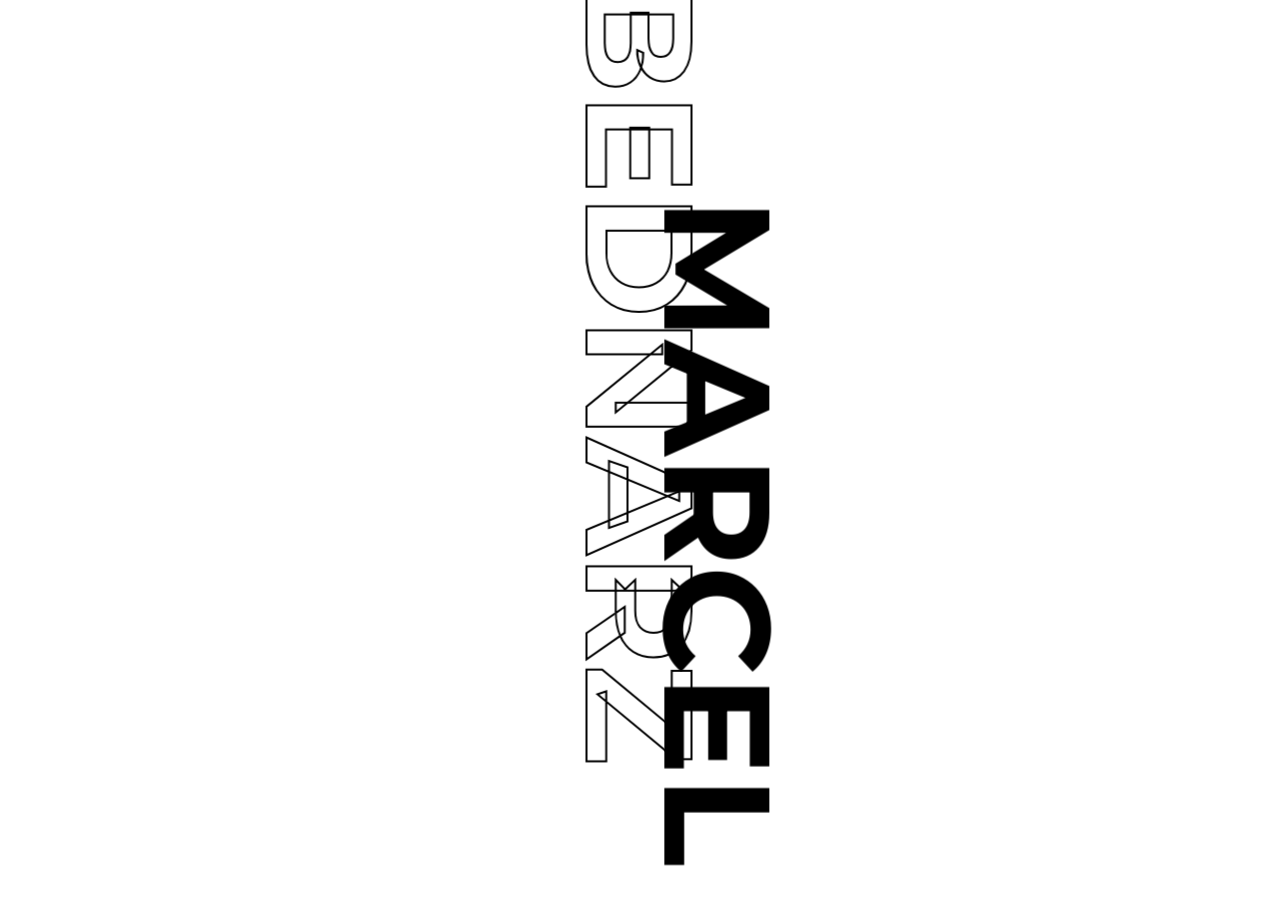
<file: my-website/build/index.html>
<!DOCTYPE html>
<html lang="en">
  <head>
    <meta charset="utf-8" />
    <link rel="shortcut icon" href="./favicon.ico" />
    <meta name="viewport" content="width=device-width,initial-scale=1" />
    <meta name="theme-color" content="#000000" />
    <meta
      name="description"
      content="Marcel Bednarz - Junior Frontend Developer - My Portfolio. Check out my projets!"
    />
    <meta name="google-site-verification" content="gtiJFZhA_EyjEY2fJ73P3QuZ0Ri4jzKiY-fl8Wqjdy8" />
    <link rel="manifest" href="/manifest.json" />
    <title>Marcel Bednarz - Portfolio</title>
    <link href="./static/css/main.34ed1154.chunk.css" rel="stylesheet" />
  </head>
  <body>
    <noscript>You need to enable JavaScript to run this app.</noscript>
    <div id="root"></div>
    <script>
      !(function (l) {
        function e(e) {
          for (var r, t, n = e[0], o = e[1], u = e[2], f = 0, i = []; f < n.length; f++)
            (t = n[f]), p[t] && i.push(p[t][0]), (p[t] = 0);
          for (r in o) Object.prototype.hasOwnProperty.call(o, r) && (l[r] = o[r]);
          for (s && s(e); i.length; ) i.shift()();
          return c.push.apply(c, u || []), a();
        }
        function a() {
          for (var e, r = 0; r < c.length; r++) {
            for (var t = c[r], n = !0, o = 1; o < t.length; o++) {
              var u = t[o];
              0 !== p[u] && (n = !1);
            }
            n && (c.splice(r--, 1), (e = f((f.s = t[0]))));
          }
          return e;
        }
        var t = {},
          p = { 1: 0 },
          c = [];
        function f(e) {
          if (t[e]) return t[e].exports;
          var r = (t[e] = { i: e, l: !1, exports: {} });
          return l[e].call(r.exports, r, r.exports, f), (r.l = !0), r.exports;
        }
        (f.m = l),
          (f.c = t),
          (f.d = function (e, r, t) {
            f.o(e, r) || Object.defineProperty(e, r, { enumerable: !0, get: t });
          }),
          (f.r = function (e) {
            "undefined" != typeof Symbol &&
              Symbol.toStringTag &&
              Object.defineProperty(e, Symbol.toStringTag, { value: "Module" }),
              Object.defineProperty(e, "__esModule", { value: !0 });
          }),
          (f.t = function (r, e) {
            if ((1 & e && (r = f(r)), 8 & e)) return r;
            if (4 & e && "object" == typeof r && r && r.__esModule) return r;
            var t = Object.create(null);
            if (
              (f.r(t), Object.defineProperty(t, "default", { enumerable: !0, value: r }), 2 & e && "string" != typeof r)
            )
              for (var n in r)
                f.d(
                  t,
                  n,
                  function (e) {
                    return r[e];
                  }.bind(null, n)
                );
            return t;
          }),
          (f.n = function (e) {
            var r =
              e && e.__esModule
                ? function () {
                    return e.default;
                  }
                : function () {
                    return e;
                  };
            return f.d(r, "a", r), r;
          }),
          (f.o = function (e, r) {
            return Object.prototype.hasOwnProperty.call(e, r);
          }),
          (f.p = "/");
        var r = (window.webpackJsonp = window.webpackJsonp || []),
          n = r.push.bind(r);
        (r.push = e), (r = r.slice());
        for (var o = 0; o < r.length; o++) e(r[o]);
        var s = n;
        a();
      })([]);
    </script>
    <script src="./static/js/2.fa7620a3.chunk.js"></script>
    <script src="./static/js/main.c0e596aa.chunk.js"></script>
  </body>
</html>
</file>
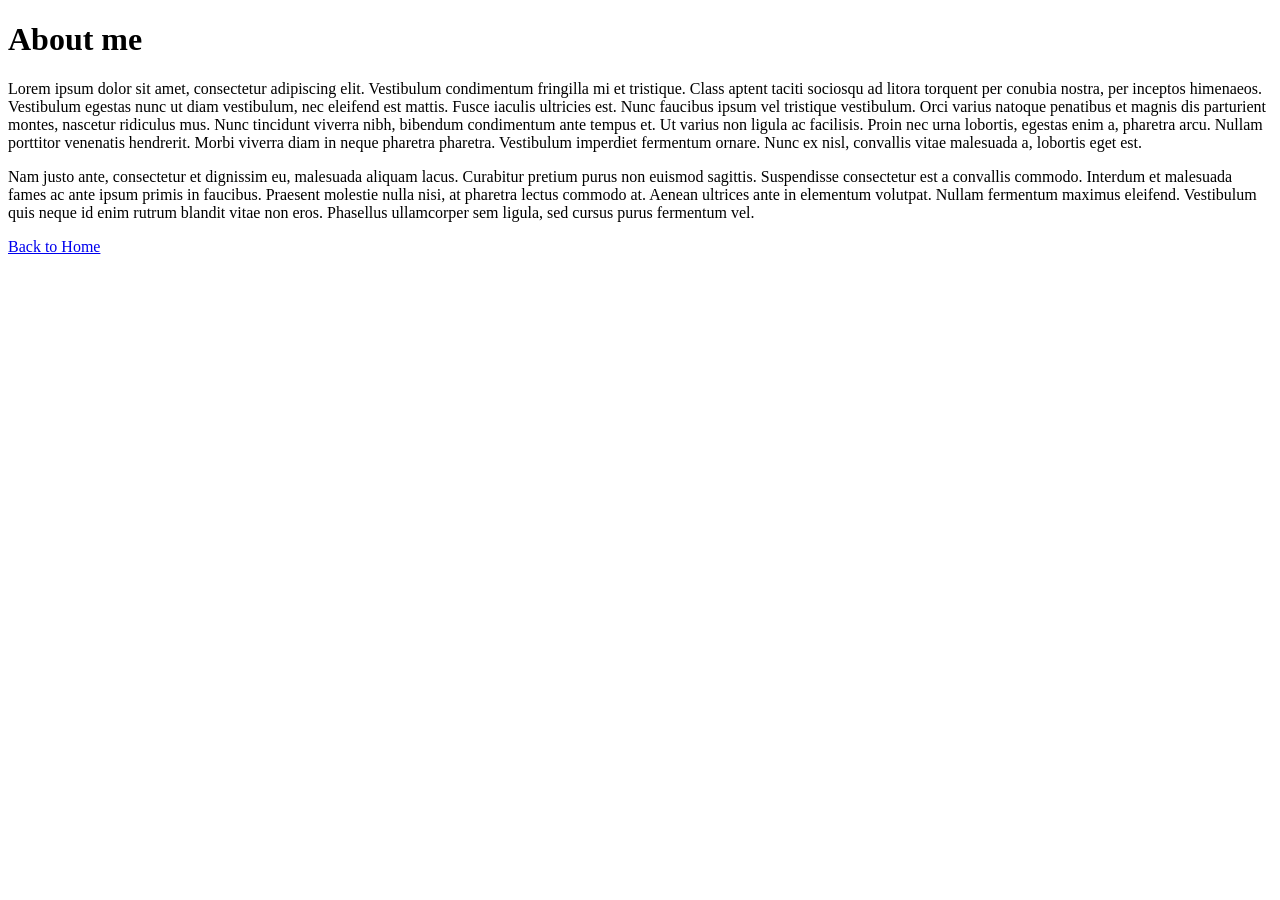
<file: lab/static/about.html>
<!DOCTYPE html>
<html lang="en">
  <head>
    <meta charset="UTF-8" />
    <meta http-equiv="X-UA-Compatible" content="IE=edge" />
    <meta name="viewport" content="width=device-width, initial-scale=1.0" />
    <title>About me</title>
  </head>

  <body>
    <h1>About me</h1>
    <p>Lorem ipsum dolor sit amet, consectetur adipiscing elit. Vestibulum condimentum fringilla mi et tristique. Class aptent taciti sociosqu ad litora torquent per conubia nostra, per inceptos himenaeos. Vestibulum egestas nunc ut diam vestibulum, nec eleifend est mattis. Fusce iaculis ultricies est. Nunc faucibus ipsum vel tristique vestibulum. Orci varius natoque penatibus et magnis dis parturient montes, nascetur ridiculus mus. Nunc tincidunt viverra nibh, bibendum condimentum ante tempus et. Ut varius non ligula ac facilisis. Proin nec urna lobortis, egestas enim a, pharetra arcu. Nullam porttitor venenatis hendrerit. Morbi viverra diam in neque pharetra pharetra. Vestibulum imperdiet fermentum ornare. Nunc ex nisl, convallis vitae malesuada a, lobortis eget est.</p>
    <p>Nam justo ante, consectetur et dignissim eu, malesuada aliquam lacus. Curabitur pretium purus non euismod sagittis. Suspendisse consectetur est a convallis commodo. Interdum et malesuada fames ac ante ipsum primis in faucibus. Praesent molestie nulla nisi, at pharetra lectus commodo at. Aenean ultrices ante in elementum volutpat. Nullam fermentum maximus eleifend. Vestibulum quis neque id enim rutrum blandit vitae non eros. Phasellus ullamcorper sem ligula, sed cursus purus fermentum vel.</p>
    <p>
      <a href="{{ url_for('index') }}"> Back to Home </a>
    </p>
  </body>
</html>
</file>
<file: my-website/build/static/css/main.34ed1154.chunk.css>
.fade-appear,.fade-enter{opacity:0;-webkit-transform:translateY(10%);transform:translateY(10%)}.fade-appear-active,.fade-enter.fade-enter-active{opacity:1;-webkit-transition:opacity .5s ease-in-out,-webkit-transform .5s ease-in-out;transition:opacity .5s ease-in-out,-webkit-transform .5s ease-in-out;transition:opacity .5s ease-in-out,transform .5s ease-in-out;transition:opacity .5s ease-in-out,transform .5s ease-in-out,-webkit-transform .5s ease-in-out;-webkit-transform:translateY(0);transform:translateY(0)}.fade-exit{opacity:1}.fade-exit.fade-exit-active{opacity:0;-webkit-transition:opacity .5s ease-in-out;transition:opacity .5s ease-in-out}

/*!
 * Hamburgers
 * @description Tasty CSS-animated hamburgers
 * @author Jonathan Suh @jonsuh
 * @site https://jonsuh.com/hamburgers
 * @link https://github.com/jonsuh/hamburgers
 */.hamburger{display:flex;align-items:center;justify-content:center;padding:15px;cursor:pointer;-webkit-transition-property:opacity,-webkit-filter;transition-property:opacity,-webkit-filter;transition-property:opacity,filter;transition-property:opacity,filter,-webkit-filter;-webkit-transition-duration:.15s;transition-duration:.15s;-webkit-transition-timing-function:linear;transition-timing-function:linear;font:inherit;color:inherit;text-transform:none;background-color:#fff;border-radius:50%;border:0;margin:15px 15px 0 0;overflow:visible}@media (min-width:1024px){.hamburger{margin:30px 45px 0 0}}.hamburger.is-active .hamburger-inner,.hamburger.is-active .hamburger-inner:after,.hamburger.is-active .hamburger-inner:before,.is-active{background-color:#000}.hamburger-box{width:34px;height:34px;display:inline-block;position:relative}.hamburger-inner{display:block;top:50%;margin-top:-2px}.hamburger-inner,.hamburger-inner:after,.hamburger-inner:before{width:35px;height:1px;background-color:#000;border-radius:4px;position:absolute;-webkit-transition-property:-webkit-transform;transition-property:-webkit-transform;transition-property:transform;transition-property:transform,-webkit-transform;-webkit-transition-duration:.15s;transition-duration:.15s;-webkit-transition-timing-function:ease;transition-timing-function:ease}.hamburger-inner:after,.hamburger-inner:before{content:"";display:block}.hamburger-inner:before{top:-10px}.hamburger-inner:after{bottom:-10px}.hamburger--spring .hamburger-inner{top:7px;-webkit-transition:background-color 0s linear .13s;transition:background-color 0s linear .13s}.hamburger--spring .hamburger-inner:before{top:10px;-webkit-transition:top .1s cubic-bezier(.33333,.66667,.66667,1) .2s,-webkit-transform .13s cubic-bezier(.55,.055,.675,.19);transition:top .1s cubic-bezier(.33333,.66667,.66667,1) .2s,-webkit-transform .13s cubic-bezier(.55,.055,.675,.19);transition:top .1s cubic-bezier(.33333,.66667,.66667,1) .2s,transform .13s cubic-bezier(.55,.055,.675,.19);transition:top .1s cubic-bezier(.33333,.66667,.66667,1) .2s,transform .13s cubic-bezier(.55,.055,.675,.19),-webkit-transform .13s cubic-bezier(.55,.055,.675,.19)}.hamburger--spring .hamburger-inner:after{top:20px;-webkit-transition:top .2s cubic-bezier(.33333,.66667,.66667,1) .2s,-webkit-transform .13s cubic-bezier(.55,.055,.675,.19);transition:top .2s cubic-bezier(.33333,.66667,.66667,1) .2s,-webkit-transform .13s cubic-bezier(.55,.055,.675,.19);transition:top .2s cubic-bezier(.33333,.66667,.66667,1) .2s,transform .13s cubic-bezier(.55,.055,.675,.19);transition:top .2s cubic-bezier(.33333,.66667,.66667,1) .2s,transform .13s cubic-bezier(.55,.055,.675,.19),-webkit-transform .13s cubic-bezier(.55,.055,.675,.19)}.hamburger--spring.is-active .hamburger-inner{-webkit-transition-delay:.22s;transition-delay:.22s;background-color:transparent}.hamburger--spring.is-active .hamburger-inner:before{background-color:#fff;top:0;-webkit-transition:top .1s cubic-bezier(.33333,0,.66667,.33333) .15s,-webkit-transform .13s cubic-bezier(.215,.61,.355,1) .22s;transition:top .1s cubic-bezier(.33333,0,.66667,.33333) .15s,-webkit-transform .13s cubic-bezier(.215,.61,.355,1) .22s;transition:top .1s cubic-bezier(.33333,0,.66667,.33333) .15s,transform .13s cubic-bezier(.215,.61,.355,1) .22s;transition:top .1s cubic-bezier(.33333,0,.66667,.33333) .15s,transform .13s cubic-bezier(.215,.61,.355,1) .22s,-webkit-transform .13s cubic-bezier(.215,.61,.355,1) .22s;-webkit-transform:translate3d(0,10px,0) rotate(45deg);transform:translate3d(0,10px,0) rotate(45deg)}.hamburger--spring.is-active .hamburger-inner:after{background-color:#fff;top:0;-webkit-transition:top .2s cubic-bezier(.33333,0,.66667,.33333),-webkit-transform .13s cubic-bezier(.215,.61,.355,1) .22s;transition:top .2s cubic-bezier(.33333,0,.66667,.33333),-webkit-transform .13s cubic-bezier(.215,.61,.355,1) .22s;transition:top .2s cubic-bezier(.33333,0,.66667,.33333),transform .13s cubic-bezier(.215,.61,.355,1) .22s;transition:top .2s cubic-bezier(.33333,0,.66667,.33333),transform .13s cubic-bezier(.215,.61,.355,1) .22s,-webkit-transform .13s cubic-bezier(.215,.61,.355,1) .22s;-webkit-transform:translate3d(0,10px,0) rotate(-45deg);transform:translate3d(0,10px,0) rotate(-45deg)}

/*!
 * animate.css -https://daneden.github.io/animate.css/
 * Version - 3.7.2
 * Licensed under the MIT license - http://opensource.org/licenses/MIT
 *
 * Copyright (c) 2019 Daniel Eden
 */@-webkit-keyframes fadeInLeft{0%{opacity:0;-webkit-transform:translate3d(-100%,0,0);transform:translate3d(-100%,0,0)}to{opacity:1;-webkit-transform:translateZ(0);transform:translateZ(0)}}@keyframes fadeInLeft{0%{opacity:0;-webkit-transform:translate3d(-100%,0,0);transform:translate3d(-100%,0,0)}to{opacity:1;-webkit-transform:translateZ(0);transform:translateZ(0)}}.fadeInLeft{-webkit-animation-name:fadeInLeft;animation-name:fadeInLeft;width:100%!important}@-webkit-keyframes fadeInUp{0%{opacity:0;-webkit-transform:translate3d(0,100%,0);transform:translate3d(0,100%,0)}to{opacity:1;-webkit-transform:translateZ(0);transform:translateZ(0)}}@keyframes fadeInUp{0%{opacity:0;-webkit-transform:translate3d(0,100%,0);transform:translate3d(0,100%,0)}to{opacity:1;-webkit-transform:translateZ(0);transform:translateZ(0)}}.fadeInUp{-webkit-animation-name:fadeInUp;animation-name:fadeInUp}.animated{-webkit-animation-duration:1s;animation-duration:1s;-webkit-animation-fill-mode:both;animation-fill-mode:both}.animated.infinite{-webkit-animation-iteration-count:infinite;animation-iteration-count:infinite}.animated.delay-1s{-webkit-animation-delay:1s;animation-delay:1s}.animated.delay-2s{-webkit-animation-delay:2s;animation-delay:2s}.animated.delay-3s{-webkit-animation-delay:3s;animation-delay:3s}.animated.delay-4s{-webkit-animation-delay:4s;animation-delay:4s}.animated.delay-5s{-webkit-animation-delay:5s;animation-delay:5s}.animated.fast{-webkit-animation-duration:.8s;animation-duration:.8s}.animated.faster{-webkit-animation-duration:.5s;animation-duration:.5s}.animated.slow{-webkit-animation-duration:2s;animation-duration:2s}.animated.slower{-webkit-animation-duration:3s;animation-duration:3s}@media (prefers-reduced-motion:reduce),(print){.animated{-webkit-animation-duration:1ms!important;animation-duration:1ms!important;-webkit-transition-duration:1ms!important;transition-duration:1ms!important;-webkit-animation-iteration-count:1!important;animation-iteration-count:1!important}}
/*# sourceMappingURL=main.34ed1154.chunk.css.map */
</file>
